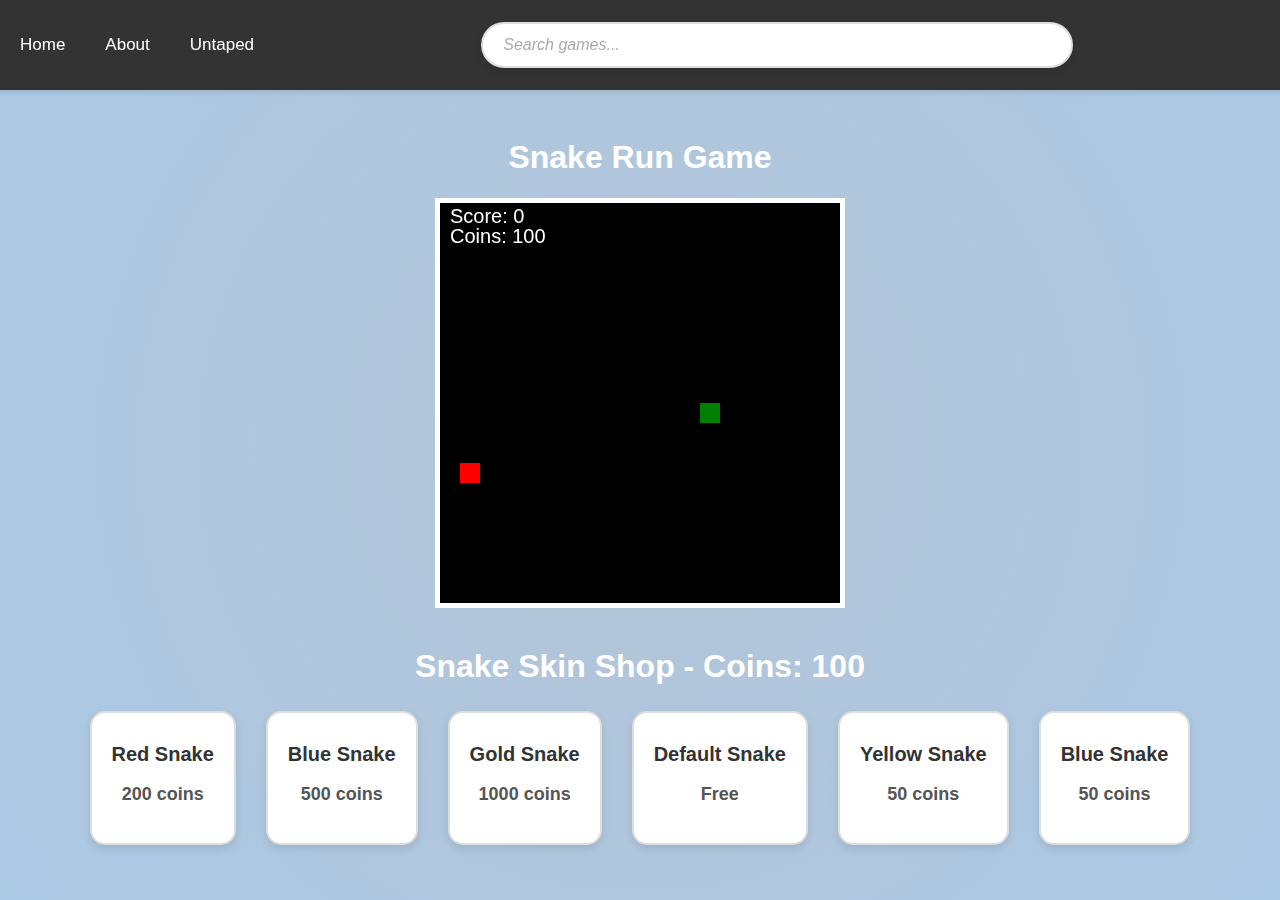
<file: snake.html>
echo "# UntapedGames" >> README.md
<!DOCTYPE html>
<html lang="en">
<head>
    <script async src="https://pagead2.googlesyndication.com/pagead/js/adsbygoogle.js?client=ca-pub-6214770479335363"
     crossorigin="anonymous"></script>
    <meta charset="UTF-8">
    <meta name="viewport" content="width=device-width, initial-scale=1.0">
    <title>Snake Run Game</title>
    <link rel="stylesheet" href="https://cdnjs.cloudflare.com/ajax/libs/font-awesome/6.0.0/css/all.min.css">

    <style>
        /* General styling */
        body {
            font-family: Arial, sans-serif;
            margin: 0;
            padding: 0;
            background-color: #f4f4f9;
        }

        /* Navbar Styling */
        .navbar {
            background-color: #333;
            display: flex;
            align-items: center;
            padding: 0 20px;
            height: 60px;
            box-shadow: 0px 2px 5px rgba(0, 0, 0, 0.1);
            position: relative;
            z-index: 1000;
        }

        .navbar a, .dropbtn {
            color: white;
            text-decoration: none;
            padding: 14px 20px;
            font-size: 17px;
            border-radius: 5px;
            display: inline-block;
            cursor: pointer;
        }

        .navbar a:hover, .dropbtn:hover {
            background-color: #ddd;
            color: black;
        }

        /* Dropdown Menu */
        .dropdown {
            position: relative;
        }

        .dropdown-content {
            display: none;
            position: absolute;
            background-color: #333;
            min-width: 200px;
            box-shadow: 0 8px 16px rgba(0, 0, 0, 0.2);
            border-radius: 5px;
        }

        .dropdown-content a {
            color: white;
            padding: 12px 16px;
            text-decoration: none;
            display: block;
        }

        .dropdown-content a:hover {
            background-color: #ddd;
            color: black;
        }

        .dropdown:hover .dropdown-content {
            display: block;
        }

        /* Search Bar */
        .search-container {
            flex-grow: 1;
            display: flex;
            justify-content: center;
            padding: 10px;
        }

        #searchInput {
            width: 60%;
            max-width: 600px;
            padding: 15px 20px;
            font-size: 18px;
            border: 2px solid #ddd;
            border-radius: 30px;
            outline: none;
            box-shadow: 0 4px 10px rgba(0, 0, 0, 0.1);
            transition: all 0.3s ease;
        }

        #searchInput:focus {
            border-color: #333;
            box-shadow: 0 4px 15px rgba(0, 0, 0, 0.2);
        }

        #searchInput::placeholder {
            color: #aaa;
            font-style: italic;
        }

        /* Content Styling */
        .main-content {
            padding: 100px 20px 20px;
        }

        .content-section {
            padding: 20px;
            background-color: #fff;
            border-radius: 10px;
            box-shadow: 0 4px 8px rgba(0, 0, 0, 0.1);
            margin-bottom: 20px;
        }

        /* Game Containers */
        .container {
            display: grid;
            grid-template-columns: repeat(auto-fit, minmax(200px, 1fr));
            gap: 20px;
            padding: 20px;
            max-width: 1200px;
            margin: 0 auto;
        }

        .box {
            background-color: #fff;
            border-radius: 10px;
            box-shadow: 0 4px 8px rgba(0, 0, 0, 0.1);
            text-align: center;
            cursor: pointer;
            transition: transform 0.3s ease, box-shadow 0.3s ease;
            padding: 20px;
        }

        .box:hover {
            transform: translateY(-5px);
            box-shadow: 0 8px 16px rgba(0, 0, 0, 0.2);
        }

        .box-content img {
            max-width: 100px;
            height: auto;
            margin-bottom: 10px;
        }

        .box-content h3 {
            font-size: 18px;
            color: #333;
            margin: 0;
        }

        /* Responsive Design */
        @media (max-width: 768px) {
            .container {
                grid-template-columns: repeat(auto-fit, minmax(150px, 1fr));
            }

            .box-content h3 {
                font-size: 16px;
            }

            .box-content img {
                max-width: 80px;
            }
        }

        body {
            font-family: Arial, sans-serif;
            margin: 0;
            padding: 0;
            background: radial-gradient(circle, #b3c4d6, #acc9e5);
            color: #fff;
            display: flex;
            flex-direction: column;
            align-items: center;
            height: 100vh;
        }

        /* Navbar Styling */
        .navbar {
            background-color: #333;
            position: fixed;
            width: 100%;
            top: 0;
            display: flex;
            align-items: center;
            padding: 15px 20px;
            box-shadow: 0px 2px 5px rgba(0, 0, 0, 0.1);
        }

        .navbar a {
            color: white;
            text-decoration: none;
            padding: 14px 20px;
            font-size: 17px;
            margin-right: 20px;
        }

        .navbar a:hover {
            background-color: #ddd;
            color: black;
            border-radius: 5px;
        }

        .search-container {
            flex-grow: 1;
            display: flex;
            justify-content: center;
        }

        #searchInput {
            width: 60%;
            max-width: 600px;
            padding: 12px 20px;
            font-size: 16px;
            border: 2px solid #ddd;
            border-radius: 30px;
            outline: none;
            box-shadow: 0 4px 10px rgba(0, 0, 0, 0.1);
        }

        .main-content {
            padding: 100px 20px 20px;
            text-align: center;
        }

        .game-container {
            display: flex;
            justify-content: center;
            margin-top: 20px;
        }

        canvas {
            border: 5px solid white;
            background-color: #222;
        }

        /* Shop styling */
        /* Shop styling */
        .shop-title {
            text-align: center;
            font-size: 32px;
            font-weight: bold;
            color: #fff;
            margin-top: 20px;
        }

        .shop-items {
            display: flex;
            justify-content: center;
            gap: 30px;
            flex-wrap: wrap;
        }

        .shop-item {
            background: #fff;
            border: 2px solid #ddd;
            padding: 20px;
            text-align: center;
            border-radius: 15px;
            transition: all 0.3s ease;
            box-shadow: 0 4px 8px rgba(0, 0, 0, 0.1);
            max-width: 200px;
            cursor: pointer;
        }

        .shop-item img {
            width: 100px;
            height: 100px;
            border-radius: 10px;
            margin-bottom: 15px;
        }

        .shop-item h3 {
            font-size: 20px;
            color: #333;
            margin: 10px 0 5px;
        }

        .shop-item p {
            font-size: 18px;
            font-weight: bold;
            color: #555;
        }

        .shop-item:hover {
            transform: translateY(-5px);
            box-shadow: 0 8px 16px rgba(0, 0, 0, 0.2);
            border-color: #333; 
        }

    </style>
</head>
<body>
    <div class="navbar">
        <div class="dropdown" onclick="location.href='index.html';">
            <div class="dropbtn">Home</div>
        </div>
        <div class="dropdown" onclick="location.href='menu.info.html';">
            <div class="dropbtn">About</div>
        </div>
        <div class="dropdown">
            <div class="dropbtn">Untaped</div>
            <div class="dropdown-content">
                <a href="tetris.html">Tetris</a>
                <a href="snake.html">Snake</a>
                <a href="game1.html">Matching</a>
                <a href="2048.html">2048</a>
            </div>
        </div>
        <div class="search-container">
            <input type="text" id="searchInput" placeholder="Search games...">
        </div>
    </div>

    <script src="search.js"></script>
    </body>

    <div class="main-content">
        <h1><b>Snake Run Game</b></h1>
        <div class="game-container">
            <canvas id="gameCanvas" width="400" height="400"></canvas>
        </div>
    </div>

    <div class="shop">
        <h2 class="shop-title">Snake Skin Shop - Coins: 100</h2>
        <div class="shop-items">
          <div class="shop-item" data-color="red" data-cost="200">
            <h3>Red Snake</h3>
            <p>200 coins</p>
          </div>
          <div class="shop-item" data-color="blue" data-cost="500">
            <h3>Blue Snake</h3>
            <p>500 coins</p>
          </div>
          <div class="shop-item" data-color="gold" data-cost="1000">
            <h3>Gold Snake</h3>
            <p>1000 coins</p>
          </div>
          <div class="shop-item" data-color="green" data-cost="0">
            <h3>Default Snake</h3>
            <p>Free</p>
          </div>
          <div class="shop-item" data-color="yellow" data-cost="50">
            <h3>Yellow Snake</h3>
            <p>50 coins</p>
          </div>
          <div class="shop-item" data-color="blue" data-cost="50">
            <h3>Blue Snake</h3>
            <p>50 coins</p>
          </div>
        </div>
      </div>      

    <script src="script.js"></script>
</body>
</html>
</file>
